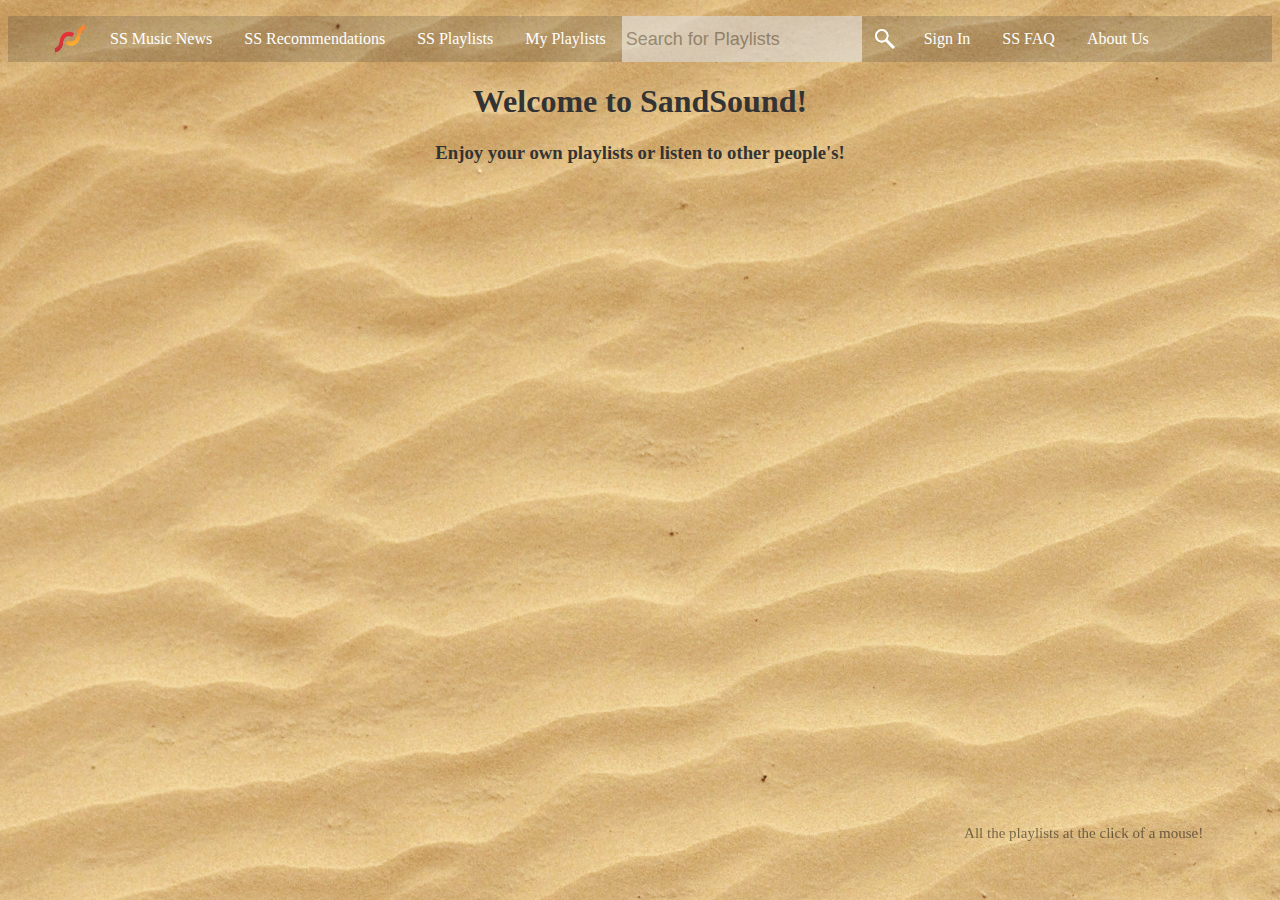
<file: index.html>
<!DOCTYPE html>
<html lang="en">
<head>
    <meta charset="UTF-8" name="viewport" content="width=device-width, initial-scale=1.0">
    <title>SS Home</title>
    <link rel="stylesheet" href="generalStyle.css">
    <link rel="stylesheet" href="indexStyle.css">
    <link rel="icon" href="logo.png">
</head>

<body>

<ul>
    <li class="homeMenuButton">
        <a href="index.html">
            <img src="logo.png" id="home">
        </a>
    </li>
    <li class="otherMenuButton">
        <a href="news.asp">
            SS Music News
        </a>
    </li>
    <li class="otherMenuButton">
        <a href="contact.asp">
            SS Recommendations
        </a>
    </li>
    <li class="otherMenuButton">
        <a href="contact.asp">
            SS Playlists
        </a>
    </li>

    <li class="otherMenuButton">
        <a href="contact.asp">
            My Playlists
        </a>
    </li>

    <li class="searchMenuButton">
        <input type="text" id="searchBar" placeholder="Search for Playlists">
    </li>
    <li class="searchMenuButton">
        <a href="index.html">
            <img src="searchButtonMG.png" id="searchButton">
        </a>
    </li>
    <li class="otherMenuButton">
        <a href="about.asp">
            Sign In
        </a>
    </li>
    <li class="otherMenuButton">
        <a href="contact.asp">
            SS FAQ
        </a>
    </li>
    <li class="otherMenuButton">
        <a href="aboutUs.html">
            About Us
        </a>
    </li>

</ul>


<h1 id="title">
    Welcome to SandSound!
</h1>
<h3 id="subtitle">
    Enjoy your own playlists or listen to other people's!
</h3>
<p id="motto">
    All the playlists at the click of a mouse!
</p>
<script src="indexApp.js"></script>

</body>
</html>
</file>
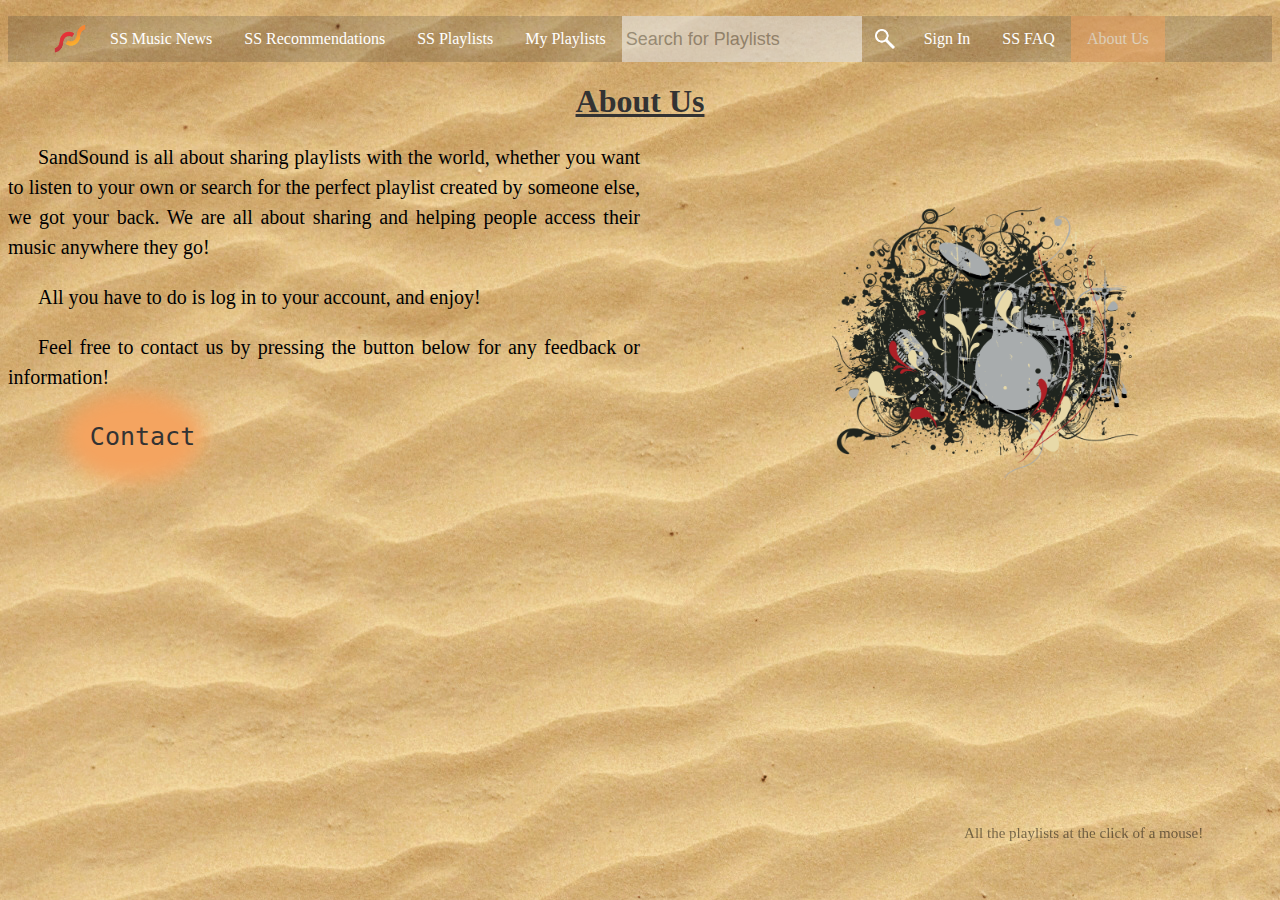
<file: aboutUs.html>
<!DOCTYPE html>
<html lang="en">
<head>
    <meta charset="UTF-8" name="viewport" content="width=device-width, initial-scale=1.0">
    <title>About SS</title>
    <link rel="stylesheet" href="generalStyle.css">
    <link rel="stylesheet" href="aboutUsStyle.css">
    <link rel="icon" href="logo.png">
</head>
<body>
<ul>
    <li class="homeMenuButton">
        <a href="index.html">
            <img src="logo.png" id="home">
        </a>
    </li>
    <li class="otherMenuButton">
        <a href="news.asp">
            SS Music News
        </a>
    </li>
    <li class="otherMenuButton">
        <a href="contact.asp">
            SS Recommendations
        </a>
    </li>

    <li class="otherMenuButton">
        <a href="contact.asp">
            SS Playlists
        </a>
    </li>
    <li class="otherMenuButton">
        <a href="contact.asp">
            My Playlists
        </a>
    </li>

    <li class="searchMenuButton">
        <input type="text" id="searchBar" placeholder="Search for Playlists">
        </a>
    </li>
    <li class="searchMenuButton">
        <a href="index.html">
            <img src="searchButtonMG.png" id="searchButton">
        </a>
    </li>
    <li class="otherMenuButton">
        <a href="contact.asp">
            Sign In
        </a>
    </li>
    <li class="otherMenuButton">
        <a href="contact.asp">
            SS FAQ
        </a>
    </li>
    <li class="otherMenuButton checkedButton">
        <a href="aboutUs.html">
            About Us
        </a>
    </li>

</ul>
<h1 id="aboutUsTitle">About Us</h1>
<div>
    <p class="aboutUsParagraph">
        SandSound is all about sharing playlists with the world, whether you want to listen to your own or
        search for the perfect playlist created by someone else, we got your back. We are all about sharing
        and helping people access their music anywhere they go!
    </p>
    <p class="aboutUsParagraph">
        All you have to do is log in to your account, and enjoy!

    </p>
    <p class="aboutUsParagraph">
        Feel free to contact us by pressing the button below for any feedback or information!
    </p>
    <img src="aboutUsImg.png" id="aboutUsImg">
</div>
<div>
    <button id="contactButton">
        Contact
    </button>
    <p id="helloTag"></p>
    <p id="motto">
        All the playlists at the click of a mouse!
    </p>
</div>

<script src="aboutUsApp.js"></script>
</body>
</html>
</file>
<file: generalStyle.css>
body {
    background-image: url("backgroundImage.jpg");

}

ul {
    list-style-type: none;
    background-color: #3333;
    position: relative;
    height: 46px;
    overflow: auto;
    overflow-x: hidden;
    overflow-style: auto;
}

li {
    float: left;
}

#motto {
    font-size: 15px;
    text-align: right;
    opacity: 0.5;
    position: fixed;
    top: 90%;
    right: 6%;
    width: 250px;

}

#home {
    vertical-align: top;
    height: 46px;
    width: 46px;

}

#searchBar {
    background-color: white;
    opacity: 0.5;
    height: 40px;
    border: solid;
    border-color: transparent;
    border-width: 2px;
    text-align: left;
    font-size: large;

}

#searchButton {
    vertical-align: middle;
    padding: 13px;
    height: 20px;
    width: 20px;
}

li.homeMenuButton a {
    display: block;
    horiz-align: left;

}

li.otherMenuButton a {
    display: block;
    color: white;
    text-align: center;
    padding: 14px 16px;
    text-decoration: none;
}

li.searchMenuButton a {
    display: block;
    horiz-align: left;
}

li.otherMenuButton a:hover {
    background-color: sandybrown;
    opacity: 0.5;

}

li.checkedButton {
    background-color: sandybrown;
    opacity: 0.5;
}

li.searchMenuButton a:hover {
    background-color: grey;
    opacity: 0.5;
}
</file>
<file: indexStyle.css>
#title {
    text-align: center;
    color: #333333;
    font-family: Cambria;

}

#subtitle {
    text-align: center;
    color: #333333;
}
</file>
<file: aboutUsStyle.css>
#aboutUsImg {
    width: 25%;
    position: fixed;
    right: 10%;
    top: 23%;

}

#aboutUsTitle {
    color: #333333;
    text-decoration: underline;
    text-align: center;
    font-family: Cambria;
}

#contactButton {

    background-color: sandybrown;
    width: 100px;
    height: 50px;
    color: #333333;
    border-radius: 50%;
    text-decoration: none;
    font-size: 25px;
    cursor: pointer;
    border: transparent;
    font-family: Dialog, monospace;
    box-shadow: 0px 0px 20px 20px sandybrown;
    position: relative;
    left: 6%;

}

#helloTag {
    font-size: 30px;
}

p.aboutUsParagraph {
    text-indent: 30px;
    width: 50%;
    font-size: 20px;
    text-align: justify;
    line-height: 150%;

}
</file>
